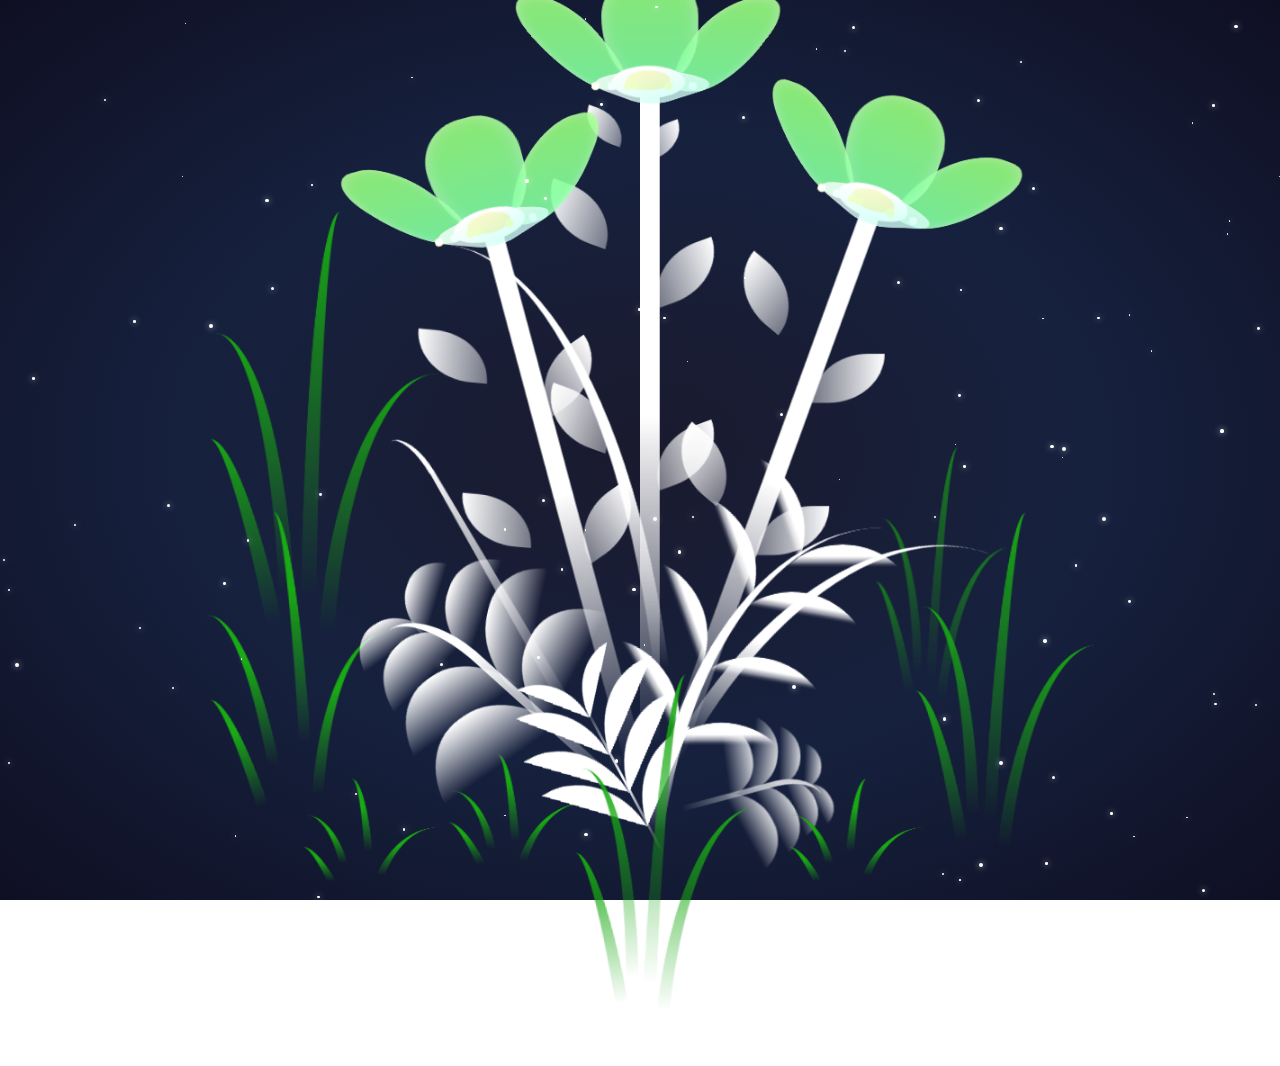
<file: flower.html>
<!DOCTYPE html>
<html lang="en">

<head>
  <meta charset="UTF-8">
  <meta http-equiv="X-UA-Compatible" content="IE=edge">
  <meta name="viewport" content="width=device-width, initial-scale=1.0">
  <link rel="shortcut icon" href="images/gift.png" type="image/x-icon">
  <link rel="stylesheet" href="css/style.css">

  <!-- Document Title -->
  <title>FLOWERS</title>
</head>

<body class="not-loaded">
  <!-- Background -->
  <div class="night"></div>
  
  <!-- Stars Container -->
  <div class="stars-container"></div>

  <!-- Flower -->
  <div class="flowers">
    <div class="flower flower--1">
      <div class="flower__leafs flower__leafs--1">
        <div class="flower__leaf flower__leaf--1"></div>
        <div class="flower__leaf flower__leaf--2"></div>
        <div class="flower__leaf flower__leaf--3"></div>
        <div class="flower__leaf flower__leaf--4"></div>
        <div class="flower__white-circle"></div>

        <div class="flower__light flower__light--1"></div>
        <div class="flower__light flower__light--2"></div>
        <div class="flower__light flower__light--3"></div>
        <div class="flower__light flower__light--4"></div>
        <div class="flower__light flower__light--5"></div>
        <div class="flower__light flower__light--6"></div>
        <div class="flower__light flower__light--7"></div>
        <div class="flower__light flower__light--8"></div>

      </div>
      <div class="flower__line">
        <div class="flower__line__leaf flower__line__leaf--1"></div>
        <div class="flower__line__leaf flower__line__leaf--2"></div>
        <div class="flower__line__leaf flower__line__leaf--3"></div>
        <div class="flower__line__leaf flower__line__leaf--4"></div>
        <div class="flower__line__leaf flower__line__leaf--5"></div>
        <div class="flower__line__leaf flower__line__leaf--6"></div>
      </div>
    </div>

    <div class="flower flower--2">
      <div class="flower__leafs flower__leafs--2">
        <div class="flower__leaf flower__leaf--1"></div>
        <div class="flower__leaf flower__leaf--2"></div>
        <div class="flower__leaf flower__leaf--3"></div>
        <div class="flower__leaf flower__leaf--4"></div>
        <div class="flower__white-circle"></div>

        <div class="flower__light flower__light--1"></div>
        <div class="flower__light flower__light--2"></div>
        <div class="flower__light flower__light--3"></div>
        <div class="flower__light flower__light--4"></div>
        <div class="flower__light flower__light--5"></div>
        <div class="flower__light flower__light--6"></div>
        <div class="flower__light flower__light--7"></div>
        <div class="flower__light flower__light--8"></div>

      </div>
      <div class="flower__line">
        <div class="flower__line__leaf flower__line__leaf--1"></div>
        <div class="flower__line__leaf flower__line__leaf--2"></div>
        <div class="flower__line__leaf flower__line__leaf--3"></div>
        <div class="flower__line__leaf flower__line__leaf--4"></div>
      </div>
    </div>

    <div class="flower flower--3">
      <div class="flower__leafs flower__leafs--3">
        <div class="flower__leaf flower__leaf--1"></div>
        <div class="flower__leaf flower__leaf--2"></div>
        <div class="flower__leaf flower__leaf--3"></div>
        <div class="flower__leaf flower__leaf--4"></div>
        <div class="flower__white-circle"></div>

        <div class="flower__light flower__light--1"></div>
        <div class="flower__light flower__light--2"></div>
        <div class="flower__light flower__light--3"></div>
        <div class="flower__light flower__light--4"></div>
        <div class="flower__light flower__light--5"></div>
        <div class="flower__light flower__light--6"></div>
        <div class="flower__light flower__light--7"></div>
        <div class="flower__light flower__light--8"></div>

      </div>
      <div class="flower__line">
        <div class="flower__line__leaf flower__line__leaf--1"></div>
        <div class="flower__line__leaf flower__line__leaf--2"></div>
        <div class="flower__line__leaf flower__line__leaf--3"></div>
        <div class="flower__line__leaf flower__line__leaf--4"></div>
      </div>
    </div>

    <div class="grow-ans" style="--d:1.2s">
      <div class="flower__g-long">
        <div class="flower__g-long__top"></div>
        <div class="flower__g-long__bottom"></div>
      </div>
    </div>

    <div class="growing-grass">
      <div class="flower__grass flower__grass--1">
        <div class="flower__grass--top"></div>
        <div class="flower__grass--bottom"></div>
        <div class="flower__grass__leaf flower__grass__leaf--1"></div>
        <div class="flower__grass__leaf flower__grass__leaf--2"></div>
        <div class="flower__grass__leaf flower__grass__leaf--3"></div>
        <div class="flower__grass__leaf flower__grass__leaf--4"></div>
        <div class="flower__grass__leaf flower__grass__leaf--5"></div>
        <div class="flower__grass__leaf flower__grass__leaf--6"></div>
        <div class="flower__grass__leaf flower__grass__leaf--7"></div>
        <div class="flower__grass__leaf flower__grass__leaf--8"></div>
        <div class="flower__grass__overlay"></div>
      </div>
    </div>

    <div class="growing-grass">
      <div class="flower__grass flower__grass--2">
        <div class="flower__grass--top"></div>
        <div class="flower__grass--bottom"></div>
        <div class="flower__grass__leaf flower__grass__leaf--1"></div>
        <div class="flower__grass__leaf flower__grass__leaf--2"></div>
        <div class="flower__grass__leaf flower__grass__leaf--3"></div>
        <div class="flower__grass__leaf flower__grass__leaf--4"></div>
        <div class="flower__grass__leaf flower__grass__leaf--5"></div>
        <div class="flower__grass__leaf flower__grass__leaf--6"></div>
        <div class="flower__grass__leaf flower__grass__leaf--7"></div>
        <div class="flower__grass__leaf flower__grass__leaf--8"></div>
        <div class="flower__grass__overlay"></div>
      </div>
    </div>

    <div class="grow-ans" style="--d:2.4s">
      <div class="flower__g-right flower__g-right--1">
        <div class="leaf"></div>
      </div>
    </div>

    <div class="grow-ans" style="--d:2.8s">
      <div class="flower__g-right flower__g-right--2">
        <div class="leaf"></div>
      </div>
    </div>

    <div class="grow-ans" style="--d:2.8s">
      <div class="flower__g-front">
        <div class="flower__g-front__leaf-wrapper flower__g-front__leaf-wrapper--1">
          <div class="flower__g-front__leaf"></div>
        </div>
        <div class="flower__g-front__leaf-wrapper flower__g-front__leaf-wrapper--2">
          <div class="flower__g-front__leaf"></div>
        </div>
        <div class="flower__g-front__leaf-wrapper flower__g-front__leaf-wrapper--3">
          <div class="flower__g-front__leaf"></div>
        </div>
        <div class="flower__g-front__leaf-wrapper flower__g-front__leaf-wrapper--4">
          <div class="flower__g-front__leaf"></div>
        </div>
        <div class="flower__g-front__leaf-wrapper flower__g-front__leaf-wrapper--5">
          <div class="flower__g-front__leaf"></div>
        </div>
        <div class="flower__g-front__leaf-wrapper flower__g-front__leaf-wrapper--6">
          <div class="flower__g-front__leaf"></div>
        </div>
        <div class="flower__g-front__leaf-wrapper flower__g-front__leaf-wrapper--7">
          <div class="flower__g-front__leaf"></div>
        </div>
        <div class="flower__g-front__leaf-wrapper flower__g-front__leaf-wrapper--8">
          <div class="flower__g-front__leaf"></div>
        </div>
        <div class="flower__g-front__line"></div>
      </div>
    </div>

    <div class="grow-ans" style="--d:3.2s">
      <div class="flower__g-fr">
        <div class="leaf"></div>
        <div class="flower__g-fr__leaf flower__g-fr__leaf--1"></div>
        <div class="flower__g-fr__leaf flower__g-fr__leaf--2"></div>
        <div class="flower__g-fr__leaf flower__g-fr__leaf--3"></div>
        <div class="flower__g-fr__leaf flower__g-fr__leaf--4"></div>
        <div class="flower__g-fr__leaf flower__g-fr__leaf--5"></div>
        <div class="flower__g-fr__leaf flower__g-fr__leaf--6"></div>
        <div class="flower__g-fr__leaf flower__g-fr__leaf--7"></div>
        <div class="flower__g-fr__leaf flower__g-fr__leaf--8"></div>
      </div>
    </div>

    <div class="long-g long-g--0">
      <div class="grow-ans" style="--d:3s">
        <div class="leaf leaf--0"></div>
      </div>
      <div class="grow-ans" style="--d:2.2s">
        <div class="leaf leaf--1"></div>
      </div>
      <div class="grow-ans" style="--d:3.4s">
        <div class="leaf leaf--2"></div>
      </div>
      <div class="grow-ans" style="--d:3.6s">
        <div class="leaf leaf--3"></div>
      </div>
    </div>

    <div class="long-g long-g--1">
      <div class="grow-ans" style="--d:3.6s">
        <div class="leaf leaf--0"></div>
      </div>
      <div class="grow-ans" style="--d:3.8s">
        <div class="leaf leaf--1"></div>
      </div>
      <div class="grow-ans" style="--d:4s">
        <div class="leaf leaf--2"></div>
      </div>
      <div class="grow-ans" style="--d:4.2s">
        <div class="leaf leaf--3"></div>
      </div>
    </div>

    <div class="long-g long-g--2">
      <div class="grow-ans" style="--d:4s">
        <div class="leaf leaf--0"></div>
      </div>
      <div class="grow-ans" style="--d:4.2s">
        <div class="leaf leaf--1"></div>
      </div>
      <div class="grow-ans" style="--d:4.4s">
        <div class="leaf leaf--2"></div>
      </div>
      <div class="grow-ans" style="--d:4.6s">
        <div class="leaf leaf--3"></div>
      </div>
    </div>

    <div class="long-g long-g--3">
      <div class="grow-ans" style="--d:4s">
        <div class="leaf leaf--0"></div>
      </div>
      <div class="grow-ans" style="--d:4.2s">
        <div class="leaf leaf--1"></div>
      </div>
      <div class="grow-ans" style="--d:3s">
        <div class="leaf leaf--2"></div>
      </div>
      <div class="grow-ans" style="--d:3.6s">
        <div class="leaf leaf--3"></div>
      </div>
    </div>

    <div class="long-g long-g--4">
      <div class="grow-ans" style="--d:4s">
        <div class="leaf leaf--0"></div>
      </div>
      <div class="grow-ans" style="--d:4.2s">
        <div class="leaf leaf--1"></div>
      </div>
      <div class="grow-ans" style="--d:3s">
        <div class="leaf leaf--2"></div>
      </div>
      <div class="grow-ans" style="--d:3.6s">
        <div class="leaf leaf--3"></div>
      </div>
    </div>

    <div class="long-g long-g--5">
      <div class="grow-ans" style="--d:4s">
        <div class="leaf leaf--0"></div>
      </div>
      <div class="grow-ans" style="--d:4.2s">
        <div class="leaf leaf--1"></div>
      </div>
      <div class="grow-ans" style="--d:3s">
        <div class="leaf leaf--2"></div>
      </div>
      <div class="grow-ans" style="--d:3.6s">
        <div class="leaf leaf--3"></div>
      </div>
    </div>

    <div class="long-g long-g--6">
      <div class="grow-ans" style="--d:4.2s">
        <div class="leaf leaf--0"></div>
      </div>
      <div class="grow-ans" style="--d:4.4s">
        <div class="leaf leaf--1"></div>
      </div>
      <div class="grow-ans" style="--d:4.6s">
        <div class="leaf leaf--2"></div>
      </div>
      <div class="grow-ans" style="--d:4.8s">
        <div class="leaf leaf--3"></div>
      </div>
    </div>

    <div class="long-g long-g--7">
      <div class="grow-ans" style="--d:3s">
        <div class="leaf leaf--0"></div>
      </div>
      <div class="grow-ans" style="--d:3.2s">
        <div class="leaf leaf--1"></div>
      </div>
      <div class="grow-ans" style="--d:3.5s">
        <div class="leaf leaf--2"></div>
      </div>
      <div class="grow-ans" style="--d:3.6s">
        <div class="leaf leaf--3"></div>
      </div>
    </div>
  </div>

  <!-- Title -->
  <h1 class="title"><span id="title"></span></h1>
</body>

</html>
<!-- Import Javascript -->
  <script src="js/main.js"></script>
  
  <script>
    // Generate Stars for flower page
    function generateStars() {
      const starsContainer = document.querySelector('.stars-container');
      
      // Generate 100 twinkling stars
      for (let i = 0; i < 100; i++) {
        const star = document.createElement('div');
        star.className = 'twinkling-star';
        star.style.left = Math.random() * 100 + '%';
        star.style.top = Math.random() * 100 + '%';
        star.style.animationDelay = Math.random() * 3 + 's';
        star.style.animationDuration = (Math.random() * 2 + 1) + 's';
        
        const size = Math.random() * 3 + 1;
        star.style.width = size + 'px';
        star.style.height = size + 'px';
        
        starsContainer.appendChild(star);
      }
      
      // Generate 8 subtle shooting stars
      for (let i = 0; i < 8; i++) {
        const shootingStar = document.createElement('div');
        shootingStar.className = 'shooting-star';
        shootingStar.style.left = Math.random() * 100 + '%';
        shootingStar.style.top = Math.random() * 100 + '%';
        shootingStar.style.animationDelay = Math.random() * 15 + 's';
        shootingStar.style.animationDuration = (3 + Math.random() * 3) + 's';
        starsContainer.appendChild(shootingStar);
      }
    }

    // Initialize stars when page loads
    document.addEventListener('DOMContentLoaded', function() {
      generateStars();
    });
  </script>
</file>
<file: css/style.css>
*,
*::after,
*::before {
  padding: 0;
  margin: 0;
  box-sizing: border-box;
}

:root {
  --dark-color: #000;
}

.title {
  position: absolute;
  width: 100%;
  text-align: center;
  margin-top: 50px;
  top: 0;
  left: 0;
  color: white;
  font-family: 'Courier New', Courier, monospace;
  font-size: 70px;
  text-shadow: 0px 0px 20px white;
}

body {
  display: flex;
  align-items: flex-end;
  justify-content: center;
  min-height: 100vh;
  background-color: transparent;
  overflow: hidden;
  perspective: 1000px;
}

.night {
  position: fixed;
  left: 50%;
  top: 0;
  transform: translateX(-50%);
  width: 100%;
  height: 100%;
  background: radial-gradient(ellipse at center, #1a1a2e 0%, #16213e 50%, #0f0f23 100%);
}

/* Stars Container */
.stars-container {
  position: fixed;
  top: 0;
  left: 0;
  width: 100%;
  height: 100%;
  pointer-events: none;
  overflow: hidden;
  z-index: 5;
}

/* Twinkling Stars */
.twinkling-star {
  position: absolute;
  background: #fff;
  border-radius: 50%;
  animation: twinkle ease-in-out infinite alternate;
  box-shadow: 0 0 6px rgba(255, 255, 255, 0.8);
}

@keyframes twinkle {
  0% {
    opacity: 0.3;
    transform: scale(1);
  }
  100% {
    opacity: 1;
    transform: scale(1.2);
  }
}

/* Subtle Shooting Stars */
.shooting-star {
  position: absolute;
  width: 60px;
  height: 1px;
  background: linear-gradient(45deg, transparent, rgba(255, 255, 255, 0.6), transparent);
  animation: shooting-star 4s linear infinite;
  opacity: 0;
}

.shooting-star::before {
  content: '';
  position: absolute;
  top: -1px;
  right: 0;
  width: 3px;
  height: 3px;
  background: rgba(255, 255, 255, 0.8);
  border-radius: 50%;
  box-shadow: 0 0 6px rgba(255, 255, 255, 0.4);
}

@keyframes shooting-star {
  0% {
    transform: translateX(-50vw) translateY(-50vh) rotate(45deg);
    opacity: 0;
  }
  20% {
    opacity: 0.8;
  }
  80% {
    opacity: 0.8;
  }
  100% {
    transform: translateX(50vw) translateY(50vh) rotate(45deg);
    opacity: 0;
  }
}

.flowers {
  position: relative;
  transform: scale(0.9);
}

.flower {
  position: absolute;
  bottom: 10vmin;
  transform-origin: bottom center;
  z-index: 10;
  --fl-speed: 0.8s;
}

.flower--1 {
  animation: moving-flower-1 4s linear infinite;
}

.flower--1 .flower__line {
  height: 90vmin;
  animation-delay: 0.3s;
}

.flower--1 .flower__line__leaf--1 {
  animation: blooming-leaf-right var(--fl-speed) 1.6s backwards;
}

.flower--1 .flower__line__leaf--2 {
  animation: blooming-leaf-right var(--fl-speed) 1.4s backwards;
}

.flower--1 .flower__line__leaf--3 {
  animation: blooming-leaf-left var(--fl-speed) 1.2s backwards;
}

.flower--1 .flower__line__leaf--4 {
  animation: blooming-leaf-left var(--fl-speed) 1s backwards;
}

.flower--1 .flower__line__leaf--5 {
  animation: blooming-leaf-right var(--fl-speed) 1.8s backwards;
}

.flower--1 .flower__line__leaf--6 {
  animation: blooming-leaf-left var(--fl-speed) 2s backwards;
}

.flower--2 {
  left: 50%;
  transform: rotate(20deg);
  animation: moving-flower-2 4s linear infinite;
}

.flower--2 .flower__line {
  height: 80vmin;
  animation-delay: 0.6s;
}

.flower--2 .flower__line__leaf--1 {
  animation: blooming-leaf-right var(--fl-speed) 1.9s backwards;
}

.flower--2 .flower__line__leaf--2 {
  animation: blooming-leaf-right var(--fl-speed) 1.7s backwards;
}

.flower--2 .flower__line__leaf--3 {
  animation: blooming-leaf-left var(--fl-speed) 1.5s backwards;
}

.flower--2 .flower__line__leaf--4 {
  animation: blooming-leaf-left var(--fl-speed) 1.3s backwards;
}

.flower--3 {
  left: 50%;
  transform: rotate(-15deg);
  animation: moving-flower-3 4s linear infinite;
}

.flower--3 .flower__line {
  animation-delay: 0.9s;
}

.flower--3 .flower__line__leaf--1 {
  animation: blooming-leaf-right var(--fl-speed) 2.5s backwards;
}

.flower--3 .flower__line__leaf--2 {
  animation: blooming-leaf-right var(--fl-speed) 2.3s backwards;
}

.flower--3 .flower__line__leaf--3 {
  animation: blooming-leaf-left var(--fl-speed) 2.1s backwards;
}

.flower--3 .flower__line__leaf--4 {
  animation: blooming-leaf-left var(--fl-speed) 1.9s backwards;
}

.flower__leafs {
  position: relative;
  animation: blooming-flower 2s backwards;
}

.flower__leafs--1 {
  animation-delay: 1.1s;
}

.flower__leafs--2 {
  animation-delay: 1.4s;
}

.flower__leafs--3 {
  animation-delay: 1.7s;
}

.flower__leafs::after {
  content: "";
  position: absolute;
  left: 0;
  top: 0;
  transform: translate(-50%, -100%);
  width: 8vmin;
  height: 8vmin;
  background-color: transparent;
  filter: none;
}

.flower__leaf {
  position: absolute;
  bottom: 0;
  left: 50%;
  width: 12vmin;
  height: 18vmin;
  border-radius: 51% 49% 47% 53%/44% 45% 55% 69%;
  background-color: #a7ffee;
  background-image: linear-gradient(to top, #fff, #fff);
  transform-origin: bottom center;
  opacity: 0.9;
  box-shadow: inset 0 0 2vmin rgba(255, 255, 255, 0.5);
}

.flower__leaf--1 {
  transform: translate(-10%, 1%) rotateY(40deg) rotateX(-50deg);
  background-color: #7fffa7;
  background-image: linear-gradient(to top, #7fffa7, #98ff7a);
}

.flower__leaf--2 {
  transform: translate(-50%, -4%) rotateX(40deg);
  background-color: #7fffa7;
  background-image: linear-gradient(to top, #7fffa7, #98ff7a);
}

.flower__leaf--3 {
  transform: translate(-90%, 0%) rotateY(45deg) rotateX(50deg);
  background-color: #7fffa7;
  background-image: linear-gradient(to top, #7fffa7, #98ff7a);
}

.flower__leaf--4 {
  width: 12vmin;
  height: 12vmin;
  transform-origin: bottom left;
  border-radius: 4vmin 10vmin 4vmin 4vmin;
  transform: translate(0%, 18%) rotateX(70deg) rotate(-43deg);
  background-image: linear-gradient(to top, rgba(255, 2555, 255, 0.4), #fff);
  z-index: 1;
  opacity: 0.8;
  -webkit-transform: translate(0%, 18%) rotateX(70deg) rotate(-43deg);
  -moz-transform: translate(0%, 18%) rotateX(70deg) rotate(-43deg);
  -ms-transform: translate(0%, 18%) rotateX(70deg) rotate(-43deg);
  -o-transform: translate(0%, 18%) rotateX(70deg) rotate(-43deg);
}

.flower__white-circle {
  position: absolute;
  left: -3.5vmin;
  top: -3vmin;
  width: 9vmin;
  height: 4vmin;
  border-radius: 50%;
  background-color: #fff;
}

.flower__white-circle::after {
  content: "";
  position: absolute;
  left: 50%;
  top: 45%;
  transform: translate(-50%, -50%);
  width: 60%;
  height: 60%;
  border-radius: inherit;
  background-image: linear-gradient(90deg, rgb(255, 235, 18), rgb(255, 206, 0));
}

.flower__line {
  height: 75vmin;
  width: 2.4vmin;
  background-image: linear-gradient(to top, transparent 10%, #fff, #fff);
  box-shadow: none;
  animation: grow-flower-tree 4s backwards;
}

.flower__line__leaf {
  --w: 7vmin;
  --h: calc(var(--w) + 2vmin);
  position: absolute;
  top: 20%;
  left: 90%;
  width: var(--w);
  height: var(--h);
  border-top-right-radius: var(--h);
  border-bottom-left-radius: var(--h);
  background-image: linear-gradient(to top, rgba(255, 255, 255, 0.4), #fff);
}

.flower__line__leaf--1 {
  transform: rotate(70deg) rotateY(30deg);
}

.flower__line__leaf--2 {
  top: 45%;
  transform: rotate(70deg) rotateY(30deg);
}

.flower__line__leaf--3,
.flower__line__leaf--4,
.flower__line__leaf--6 {
  border-top-right-radius: 0;
  border-bottom-left-radius: 0;
  border-top-left-radius: var(--h);
  border-bottom-right-radius: var(--h);
  left: -460%;
  top: 12%;
  transform: rotate(-70deg) rotateY(30deg);
}

.flower__line__leaf--4 {
  top: 40%;
}

.flower__line__leaf--5 {
  top: 0;
  transform-origin: left;
  transform: rotate(70deg) rotateY(30deg) scale(0.6);
}

.flower__line__leaf--6 {
  top: -2%;
  left: -450%;
  transform-origin: right;
  transform: rotate(-70deg) rotateY(30deg) scale(0.6);
}

.flower__light {
  position: absolute;
  bottom: 0vmin;
  width: 1vmin;
  height: 1vmin;
  background-color: rgb(255, 251, 0);
  border-radius: 50%;
  filter: none;
  animation: light-ans 4s linear infinite backwards;
}

.flower__light:nth-child(odd) {
  background-color: #fff;
}

.flower__light--1 {
  left: -2vmin;
  animation-delay: 1s;
}

.flower__light--2 {
  left: 3vmin;
  animation-delay: 0.5s;
}

.flower__light--3 {
  left: -6vmin;
  animation-delay: 0.3s;
}

.flower__light--4 {
  left: 6vmin;
  animation-delay: 0.9s;
}

.flower__light--5 {
  left: -1vmin;
  animation-delay: 1.5s;
}

.flower__light--6 {
  left: -4vmin;
  animation-delay: 3s;
}

.flower__light--7 {
  left: 3vmin;
  animation-delay: 2s;
}

.flower__light--8 {
  left: -6vmin;
  animation-delay: 3.5s;
}

.flower__grass {
  --c: #fff;
  --line-w: 1.5vmin;
  position: absolute;
  bottom: 12vmin;
  left: -7vmin;
  display: flex;
  flex-direction: column;
  align-items: flex-end;
  z-index: 20;
  transform-origin: bottom center;
  transform: rotate(-48deg) rotateY(40deg);
}

.flower__grass--1 {
  animation: moving-grass 2s linear infinite;
}

.flower__grass--2 {
  left: 2vmin;
  bottom: 10vmin;
  transform: scale(0.5) rotate(75deg) rotateX(10deg) rotateY(-200deg);
  opacity: 0.8;
  z-index: 0;
  animation: moving-grass--2 1.5s linear infinite;
}

.flower__grass--top {
  width: 7vmin;
  height: 10vmin;
  border-top-right-radius: 100%;
  border-right: var(--line-w) solid var(--c);
  transform-origin: bottom center;
  transform: rotate(-2deg);
}

.flower__grass--bottom {
  margin-top: -2px;
  width: var(--line-w);
  height: 25vmin;
  background-image: linear-gradient(to top, transparent, var(--c));
}

.flower__grass__leaf {
  --size: 10vmin;
  position: absolute;
  width: calc(var(--size) * 2.1);
  height: var(--size);
  border-top-left-radius: var(--size);
  border-top-right-radius: var(--size);
  background-image: linear-gradient(to top, transparent, transparent 30%, var(--c));
  z-index: 100;
}

.flower__grass__leaf--1 {
  top: -6%;
  left: 30%;
  --size: 6vmin;
  transform: rotate(-20deg);
  animation: growing-grass-ans--1 2s 2.6s backwards;
}

@keyframes growing-grass-ans--1 {
  0% {
    transform-origin: bottom left;
    transform: rotate(-20deg) scale(0);
  }
}

.flower__grass__leaf--2 {
  top: -5%;
  left: -110%;
  --size: 6vmin;
  transform: rotate(10deg);
  animation: growing-grass-ans--2 2s 2.4s linear backwards;
}

@keyframes growing-grass-ans--2 {
  0% {
    transform-origin: bottom right;
    transform: rotate(10deg) scale(0);
  }
}

.flower__grass__leaf--3 {
  top: 5%;
  left: 60%;
  --size: 8vmin;
  transform: rotate(-18deg) rotateX(-20deg);
  animation: growing-grass-ans--3 2s 2.2s linear backwards;
}

@keyframes growing-grass-ans--3 {
  0% {
    transform-origin: bottom left;
    transform: rotate(-18deg) rotateX(-20deg) scale(0);
  }
}

.flower__grass__leaf--4 {
  top: 6%;
  left: -135%;
  --size: 8vmin;
  transform: rotate(2deg);
  animation: growing-grass-ans--4 2s 2s linear backwards;
}

@keyframes growing-grass-ans--4 {
  0% {
    transform-origin: bottom right;
    transform: rotate(2deg) scale(0);
  }
}

.flower__grass__leaf--5 {
  top: 20%;
  left: 60%;
  --size: 10vmin;
  transform: rotate(-24deg) rotateX(-20deg);
  animation: growing-grass-ans--5 2s 1.8s linear backwards;
}

@keyframes growing-grass-ans--5 {
  0% {
    transform-origin: bottom left;
    transform: rotate(-24deg) rotateX(-20deg) scale(0);
  }
}

.flower__grass__leaf--6 {
  top: 22%;
  left: -180%;
  --size: 10vmin;
  transform: rotate(10deg);
  animation: growing-grass-ans--6 2s 1.6s linear backwards;
}

@keyframes growing-grass-ans--6 {
  0% {
    transform-origin: bottom right;
    transform: rotate(10deg) scale(0);
  }
}

.flower__grass__leaf--7 {
  top: 39%;
  left: 70%;
  --size: 10vmin;
  transform: rotate(-10deg);
  animation: growing-grass-ans--7 2s 1.4s linear backwards;
}

@keyframes growing-grass-ans--7 {
  0% {
    transform-origin: bottom left;
    transform: rotate(-10deg) scale(0);
  }
}

.flower__grass__leaf--8 {
  top: 40%;
  left: -215%;
  --size: 11vmin;
  transform: rotate(10deg);
  animation: growing-grass-ans--8 2s 1.2s linear backwards;
}

@keyframes growing-grass-ans--8 {
  0% {
    transform-origin: bottom right;
    transform: rotate(10deg) scale(0);
  }
}

.flower__grass__overlay {
  position: absolute;
  top: -10%;
  right: 0%;
  width: 100%;
  height: 100%;
  background-color: transparent;
  filter: none;
  z-index: 100;
}

.flower__g-long {
  --w: 2vmin;
  --h: 6vmin;
  --c: #fff;
  position: absolute;
  bottom: 10vmin;
  left: -3vmin;
  transform-origin: bottom center;
  transform: rotate(-30deg) rotateY(-20deg);
  display: flex;
  flex-direction: column;
  align-items: flex-end;
  animation: flower-g-long-ans 3s linear infinite;
}

@keyframes flower-g-long-ans {

  0%,
  100% {
    transform: rotate(-30deg) rotateY(-20deg);
  }

  50% {
    transform: rotate(-32deg) rotateY(-20deg);
  }
}

.flower__g-long__top {
  top: calc(var(--h) * -1);
  width: calc(var(--w) + 1vmin);
  height: var(--h);
  border-top-right-radius: 100%;
  border-right: 0.7vmin solid var(--c);
  transform: translate(-0.7vmin, 1vmin);
}

.flower__g-long__bottom {
  width: var(--w);
  height: 50vmin;
  transform-origin: bottom center;
  background-image: linear-gradient(to top, transparent 30%, var(--c));
  box-shadow: none;
  -webkit-clip-path: polygon(35% 0, 65% 1%, 100% 100%, 0% 100%);
  clip-path: polygon(35% 0, 65% 1%, 100% 100%, 0% 100%);
}

.flower__g-right {
  position: absolute;
  bottom: 6vmin;
  left: -2vmin;
  transform-origin: bottom left;
  transform: rotate(20deg);
}

.flower__g-right .leaf {
  width: 30vmin;
  height: 50vmin;
  border-top-left-radius: 100%;
  border-left: 2vmin solid #fff;
  background-image: none;
  -webkit-mask-image: linear-gradient(to top, transparent 30%, #fff 60%);
}

.flower__g-right--1 {
  animation: flower-g-right-ans 2.5s linear infinite;
}

.flower__g-right--2 {
  left: 5vmin;
  transform: rotateY(-180deg);
  animation: flower-g-right-ans--2 3s linear infinite;
}

.flower__g-right--2 .leaf {
  height: 75vmin;
  filter: none;
  opacity: 1;
}

@keyframes flower-g-right-ans {

  0%,
  100% {
    transform: rotate(20deg);
  }

  50% {
    transform: rotate(24deg) rotateX(-20deg);
  }
}

@keyframes flower-g-right-ans--2 {

  0%,
  100% {
    transform: rotateY(-180deg) rotate(0deg) rotateX(-20deg);
  }

  50% {
    transform: rotateY(-180deg) rotate(6deg) rotateX(-20deg);
  }
}

.flower__g-front {
  position: absolute;
  bottom: 6vmin;
  left: 2.5vmin;
  z-index: 100;
  transform-origin: bottom center;
  transform: rotate(-28deg) rotateY(30deg) scale(1.04);
  animation: flower__g-front-ans 2s linear infinite;
}

@keyframes flower__g-front-ans {

  0%,
  100% {
    transform: rotate(-28deg) rotateY(30deg) scale(1.04);
  }

  50% {
    transform: rotate(-35deg) rotateY(40deg) scale(1.04);
  }
}

.flower__g-front__line {
  width: 0.3vmin;
  height: 20vmin;
  background-image: linear-gradient(to top, transparent, #fff, transparent 100%);
  position: relative;
}

.flower__g-front__leaf-wrapper {
  position: absolute;
  top: 0;
  left: 0;
  transform-origin: bottom left;
  transform: rotate(10deg);
}

.flower__g-front__leaf-wrapper:nth-child(even) {
  left: 0vmin;
  transform: rotateY(-180deg) rotate(5deg);
  animation: flower__g-front__leaf-left-ans 1s ease-in backwards;
}

.flower__g-front__leaf-wrapper:nth-child(odd) {
  animation: flower__g-front__leaf-ans 1s ease-in backwards;
}

.flower__g-front__leaf-wrapper--1 {
  top: -8vmin;
  transform: scale(0.7);
  animation: flower__g-front__leaf-ans 1s 5.5s ease-in backwards !important;
}

.flower__g-front__leaf-wrapper--2 {
  top: -8vmin;
  transform: rotateY(-180deg) scale(0.7) !important;
  animation: flower__g-front__leaf-left-ans-2 1s 4.6s ease-in backwards !important;
}

.flower__g-front__leaf-wrapper--3 {
  top: -3vmin;
  animation: flower__g-front__leaf-ans 1s 4.6s ease-in backwards;
}

.flower__g-front__leaf-wrapper--4 {
  top: -3vmin;
  transform: rotateY(-180deg) scale(0.9) !important;
  animation: flower__g-front__leaf-left-ans-2 1s 4.6s ease-in backwards !important;
}

@keyframes flower__g-front__leaf-left-ans-2 {
  0% {
    transform: rotateY(-180deg) scale(0);
  }
}

.flower__g-front__leaf-wrapper--5,
.flower__g-front__leaf-wrapper--6 {
  top: 2vmin;
}

.flower__g-front__leaf-wrapper--7,
.flower__g-front__leaf-wrapper--8 {
  top: 6.5vmin;
}

.flower__g-front__leaf-wrapper--2 {
  animation-delay: 5.2s !important;
}

.flower__g-front__leaf-wrapper--3 {
  animation-delay: 4.9s !important;
}

.flower__g-front__leaf-wrapper--5 {
  animation-delay: 4.3s !important;
}

.flower__g-front__leaf-wrapper--6 {
  animation-delay: 4.1s !important;
}

.flower__g-front__leaf-wrapper--7 {
  animation-delay: 3.8s !important;
}

.flower__g-front__leaf-wrapper--8 {
  animation-delay: 3.5s !important;
}

@keyframes flower__g-front__leaf-ans {
  0% {
    transform: rotate(10deg) scale(0);
  }
}

@keyframes flower__g-front__leaf-left-ans {
  0% {
    transform: rotateY(-180deg) rotate(5deg) scale(0);
  }
}

.flower__g-front__leaf {
  width: 10vmin;
  height: 10vmin;
  border-radius: 100% 0% 0% 100%/100% 100% 0% 0%;
  box-shadow: none;
  background-image: linear-gradient(to bottom right, #fff 50%, transparent 50%, transparent);
  -webkit-mask-image: linear-gradient(to bottom right, #fff 50%, transparent 50%, transparent);
  mask-image: linear-gradient(to bottom right, #fff 50%, transparent 50%, transparent);
}

.flower__g-fr {
  position: absolute;
  bottom: -4vmin;
  left: vmin;
  transform-origin: bottom left;
  z-index: 10;
  animation: flower__g-fr-ans 2s linear infinite;
}

@keyframes flower__g-fr-ans {

  0%,
  100% {
    transform: rotate(2deg);
  }

  50% {
    transform: rotate(4deg);
    -webkit-transform: rotate(4deg);
    -moz-transform: rotate(4deg);
    -ms-transform: rotate(4deg);
    -o-transform: rotate(4deg);
  }
}

.flower__g-fr .leaf {
  width: 30vmin;
  height: 50vmin;
  border-top-left-radius: 100%;
  border-left: 2vmin solid #fff;
  -webkit-mask-image: linear-gradient(to top, transparent 25%, #fff 50%);
  position: relative;
  z-index: 1;
}

.flower__g-fr__leaf {
  position: absolute;
  top: 0;
  left: 0;
  width: 10vmin;
  height: 10vmin;
  border-radius: 100% 0% 0% 100%/100% 100% 0% 0%;
  box-shadow: none;
  background-image: linear-gradient(to bottom right, #fff 45%, transparent 50%, transparent);
  -webkit-mask-image: linear-gradient(135deg, #fff 40%, transparent 50%, transparent);
}

.flower__g-fr__leaf--1 {
  left: 20vmin;
  transform: rotate(45deg);
  animation: flower__g-fr-leaft-ans-1 0.5s 5.2s linear backwards;
}

@keyframes flower__g-fr-leaft-ans-1 {
  0% {
    transform-origin: left;
    transform: rotate(45deg) scale(0);
  }
}

.flower__g-fr__leaf--2 {
  left: 12vmin;
  top: -7vmin;
  transform: rotate(25deg) rotateY(-180deg);
  animation: flower__g-fr-leaft-ans-6 0.5s 5s linear backwards;
}

.flower__g-fr__leaf--3 {
  left: 15vmin;
  top: 6vmin;
  transform: rotate(55deg);
  animation: flower__g-fr-leaft-ans-5 0.5s 4.8s linear backwards;
}

.flower__g-fr__leaf--4 {
  left: 6vmin;
  top: -2vmin;
  transform: rotate(25deg) rotateY(-180deg);
  animation: flower__g-fr-leaft-ans-6 0.5s 4.6s linear backwards;
}

.flower__g-fr__leaf--5 {
  left: 10vmin;
  top: 14vmin;
  transform: rotate(55deg);
  animation: flower__g-fr-leaft-ans-5 0.5s 4.4s linear backwards;
}

@keyframes flower__g-fr-leaft-ans-5 {
  0% {
    transform-origin: left;
    transform: rotate(55deg) scale(0);
  }
}

.flower__g-fr__leaf--6 {
  left: 0vmin;
  top: 6vmin;
  transform: rotate(25deg) rotateY(-180deg);
  animation: flower__g-fr-leaft-ans-6 0.5s 4.2s linear backwards;
}

@keyframes flower__g-fr-leaft-ans-6 {
  0% {
    transform-origin: right;
    transform: rotate(25deg) rotateY(-180deg) scale(0);
  }
}

.flower__g-fr__leaf--7 {
  left: 5vmin;
  top: 22vmin;
  transform: rotate(45deg);
  animation: flower__g-fr-leaft-ans-7 0.5s 4s linear backwards;
}

@keyframes flower__g-fr-leaft-ans-7 {
  0% {
    transform-origin: left;
    transform: rotate(45deg) scale(0);
  }
}

.flower__g-fr__leaf--8 {
  left: -4vmin;
  top: 15vmin;
  transform: rotate(15deg) rotateY(-180deg);
  animation: flower__g-fr-leaft-ans-8 0.5s 3.8s linear backwards;
}

@keyframes flower__g-fr-leaft-ans-8 {
  0% {
    transform-origin: right;
    transform: rotate(15deg) rotateY(-180deg) scale(0);
  }
}

.long-g {
  position: absolute;
  bottom: 25vmin;
  left: -42vmin;
  transform-origin: bottom left;
}

.long-g--1 {
  bottom: 0vmin;
  transform: scale(0.8) rotate(-5deg);
}

.long-g--1 .leaf {
  -webkit-mask-image: linear-gradient(to top, transparent 40%, #fff 80%) !important;
}

.long-g--1 .leaf--1 {
  --w: 5vmin;
  --h: 60vmin;
  left: -2vmin;
  transform: rotate(3deg) rotateY(-180deg);
}

.long-g--2,
.long-g--3 {
  bottom: -3vmin;
  left: -35vmin;
  transform-origin: center;
  transform: scale(0.6) rotateX(60deg);
}

.long-g--2 .leaf,
.long-g--3 .leaf {
  -webkit-mask-image: linear-gradient(to top, transparent 50%, #fff 80%) !important;
}

.long-g--2 .leaf--1,
.long-g--3 .leaf--1 {
  left: -1vmin;
  transform: rotateY(-180deg);
}

.long-g--3 {
  left: -17vmin;
  bottom: 0vmin;
}

.long-g--3 .leaf {
  -webkit-mask-image: linear-gradient(to top, transparent 40%, #fff 80%) !important;
}

.long-g--4 {
  left: 25vmin;
  bottom: -3vmin;
  transform-origin: center;
  transform: scale(0.6) rotateX(60deg);
}

.long-g--4 .leaf {
  -webkit-mask-image: linear-gradient(to top, transparent 50%, #fff 80%) !important;
}

.long-g--5 {
  left: 42vmin;
  bottom: 0vmin;
  transform: scale(0.8) rotate(2deg);
}

.long-g--6 {
  left: 0vmin;
  bottom: -20vmin;
  z-index: 100;
  filter: none;
  transform: scale(0.8) rotate(2deg);
}

.long-g--7 {
  left: 35vmin;
  bottom: 20vmin;
  z-index: -1;
  filter: none;
  transform: scale(0.6) rotate(2deg);
  opacity: 0.7;
}

.long-g .leaf {
  --w: 15vmin;
  --h: 40vmin;
  --c: #1aaa15;
  position: absolute;
  bottom: 0;
  width: var(--w);
  height: var(--h);
  border-top-left-radius: 100%;
  border-left: 2vmin solid var(--c);
  -webkit-mask-image: linear-gradient(to top, transparent 20%, #fff);
  transform-origin: bottom center;
}

.long-g .leaf--0 {
  left: 2vmin;
  animation: leaf-ans-1 4s linear infinite;
}

.long-g .leaf--1 {
  --w: 5vmin;
  --h: 60vmin;
  animation: leaf-ans-1 4s linear infinite;
}

.long-g .leaf--2 {
  --w: 10vmin;
  --h: 40vmin;
  left: -0.5vmin;
  bottom: 5vmin;
  transform-origin: bottom left;
  transform: rotateY(-180deg);
  animation: leaf-ans-2 3s linear infinite;
}

.long-g .leaf--3 {
  --w: 5vmin;
  --h: 30vmin;
  left: -1vmin;
  bottom: 3.2vmin;
  transform-origin: bottom left;
  transform: rotate(-10deg) rotateY(-180deg);
  animation: leaf-ans-3 3s linear infinite;
}

@keyframes leaf-ans-1 {

  0%,
  100% {
    transform: rotate(-5deg) scale(1);
  }

  50% {
    transform: rotate(5deg) scale(1.1);
  }
}

@keyframes leaf-ans-2 {

  0%,
  100% {
    transform: rotateY(-180deg) rotate(5deg);
  }

  50% {
    transform: rotateY(-180deg) rotate(0deg) scale(1.1);
  }
}

@keyframes leaf-ans-3 {

  0%,
  100% {
    transform: rotate(-10deg) rotateY(-180deg);
  }

  50% {
    transform: rotate(-20deg) rotateY(-180deg);
  }
}

.grow-ans {
  animation: grow-ans 2s var(--d) backwards;
}

@keyframes grow-ans {
  0% {
    transform: scale(0);
    opacity: 0;
  }
}

@keyframes light-ans {
  0% {
    opacity: 0;
    transform: translateY(0vmin);
  }

  25% {
    opacity: 1;
    transform: translateY(-5vmin) translateX(-2vmin);
  }

  50% {
    opacity: 1;
    transform: translateY(-15vmin) translateX(2vmin);
    filter: none;
  }

  75% {
    transform: translateY(-20vmin) translateX(-2vmin);
    filter: none;
  }

  100% {
    transform: translateY(-30vmin);
    opacity: 0;
    filter: none;
  }
}

@keyframes moving-flower-1 {

  0%,
  100% {
    transform: rotate(2deg);
  }

  50% {
    transform: rotate(-2deg);
  }
}

@keyframes moving-flower-2 {

  0%,
  100% {
    transform: rotate(18deg);
  }

  50% {
    transform: rotate(14deg);
  }
}

@keyframes moving-flower-3 {

  0%,
  100% {
    transform: rotate(-18deg);
  }

  50% {
    transform: rotate(-20deg) rotateY(-10deg);
  }
}

@keyframes blooming-leaf-right {
  0% {
    transform-origin: left;
    transform: rotate(70deg) rotateY(30deg) scale(0);
  }
}

@keyframes blooming-leaf-left {
  0% {
    transform-origin: right;
    transform: rotate(-70deg) rotateY(30deg) scale(0);
  }
}

@keyframes grow-flower-tree {
  0% {
    height: 0;
    border-radius: 1vmin;
  }
}

@keyframes blooming-flower {
  0% {
    transform: scale(0);
  }
}

@keyframes moving-grass {

  0%,
  100% {
    transform: rotate(-48deg) rotateY(40deg);
  }

  50% {
    transform: rotate(-50deg) rotateY(40deg);
  }
}

@keyframes moving-grass--2 {

  0%,
  100% {
    transform: scale(0.5) rotate(75deg) rotateX(10deg) rotateY(-200deg);
  }

  50% {
    transform: scale(0.5) rotate(79deg) rotateX(10deg) rotateY(-200deg);
  }
}

.growing-grass {
  animation: growing-grass-ans 1s 2s backwards;
}

@keyframes growing-grass-ans {
  0% {
    transform: scale(0);
  }
}

.not-loaded * {
  animation-play-state: paused !important;
}

/*# sourceMappingURL=style.css.map */
</file>
